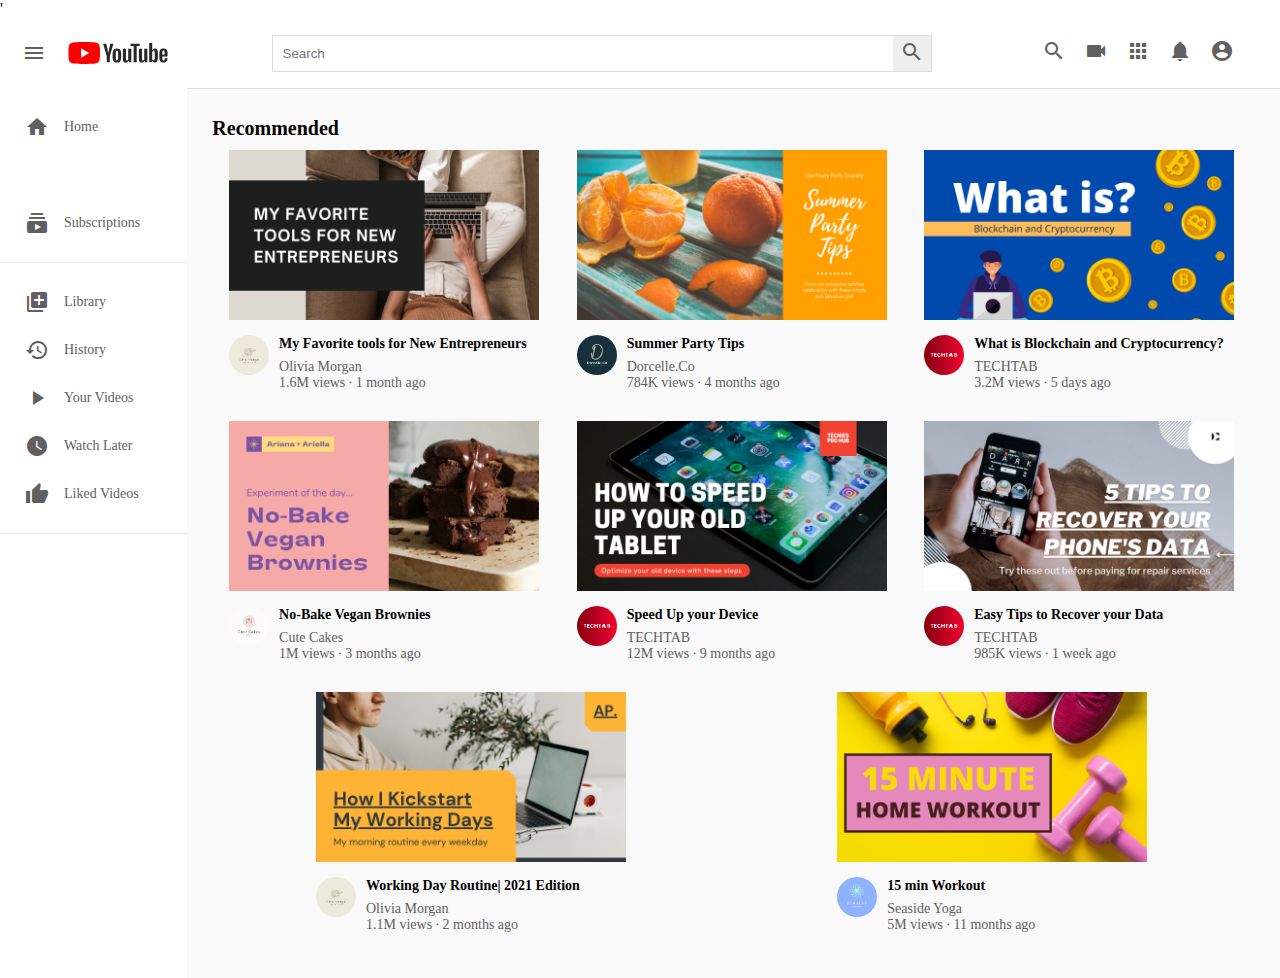
<file: index.html>
<!DOCTYPE html>
<html lang="en">
<head>
    <meta charset="UTF-8">
    <meta http-equiv="X-UA-Compatible" content="IE=edge">
    <meta name="viewport" content="width=device-width, initial-scale=1.0">
    <link href="https://fonts.googleapis.com/icon?family=Material+Icons" rel="stylesheet">' 
    <link rel="stylesheet" href="style.css"/>
    <title>YouTube Clone</title>
</head>

    <body>
       
        <div class= "header">

            <div class="header_left">
                <i id="menu" class="material-icons">menu</i>
                <img src="Images/youtubelogo.svg" alt="youtube logo">
            </div>
            
             <div class="header__search">
                <div class="search-box">     
                    <div class="form">
                        <input type="text" class="search-bar" placeholder="Search">
                        <button class="search-btn"><i class="material-icons">search</i> </button>
                    </div>
                </div>
            </div>

            <div class="header_icons">
                <i class="material-icons display-this">search</i>
                <i class="material-icons">videocam</i>
                <i class="material-icons">apps</i>
                <i class="material-icons">notifications</i>
               <a href="Account.html">
                <i class="material-icons display-this">account_circles</i></a>
            </div>

        </div>

        <div class="mainbody">
            <div class="sidebar">
                <div class="sidebar_categories">
                    <div class="sidebar_category">
                        <i class="material-icons">home</i>
                        <span>Home</span>
                    </div>

                    <div class="sidebar_category">
                        <i class="material-icons">local_fire_department</i>
                        <span>Trending</span>
                    </div>

                    <div class="sidebar_category">
                        <i class="material-icons">subscriptions</i>
                        <span>Subscriptions</span>
                    </div>
                </div>
                <hr/>

                <div class="sidebar_categories">
                    <div class="sidebar_category">
                        <i class="material-icons">library_add</i>
                        <span>Library</span>
                    </div>

                    <div class="sidebar_category">
                        <i class="material-icons">history</i>
                        <span>History</span>
                    </div>

                    <div class="sidebar_category">
                        <i class="material-icons">play_arrow</i>
                        <span>Your Videos</span>
                    </div>

                    <div class="sidebar_category">
                        <i class="material-icons">watch_later</i>
                        <span>Watch Later</span>
                    </div>

                    <div class="sidebar_category">
                        <i class="material-icons">thumb_up</i>
                        <span>Liked Videos</span>
                    </div>
                </div>
                <hr/>
            </div>
          

            <div class="videos">
                <h1>Recommended</h1>
                <div class="videos_container">
           
                    <div class="video">
                        <div class="video_thumbnail">
                            <img src="./Images/1.png" alt="img1">
                        </div>
                        <div class="video_details">
                            <div class="author">
                                <img src="./Images/11.png" alt="author">
                            </div>
                            <div class="title">
                                <h3>My Favorite tools for New Entrepreneurs</h3>
                                <a href="">Olivia Morgan</a>
                                <span> 1.6M views ∙ 1 month ago</span>
                            </div>
                        </div>
                    </div>
        
                    <div class="video">
                        <div class="video_thumbnail">
                            <img src="./Images/2.png " alt="img2">
                        </div>
                        <div class="video_details">
                            <div class="author">
                                <img src="./Images/22.png" alt="author">
                            </div>
                            <div class="title">
                                <h3>Summer Party Tips</h3>
                                <a href="">Dorcelle.Co</a>
                                <span> 784K views ∙ 4 months ago</span>
                            </div>
                        </div>
                    </div>
                    
                    <div class="video">

                        <div class="video_thumbnail">
                            <img src="./Images/5.png " alt="img5">
                        </div>
                        <div class="video_details">
                            <div class="author">
                                <img src="./Images/44.png" alt="author">
                            </div>
                            <div class="title">
                                <h3>What is Blockchain and Cryptocurrency?</h3>
                                <a href="">TECHTAB</a>
                                <span> 3.2M views ∙ 5 days ago</span>
                            </div>
                        </div>
                    </div>
           
                    <div class="video">
                        <div class="video_thumbnail">
                            <img src="./Images/3.png " alt="img3">
                        </div>
                        <div class="video_details">
                            <div class="author">
                                <img src="./Images/33.png" alt="author">
                            </div>
                            <div class="title">
                                <h3>No-Bake Vegan Brownies</h3>
                                <a href="">Cute Cakes</a>
                                <span> 1M views ∙ 3 months ago</span>
                            </div>
                        </div>
                    </div>
                
                    <div class="video">
                        <div class="video_thumbnail">
                            <img src="./Images/6.png " alt="img6">
                        </div>
                        <div class="video_details">
                            <div class="author">
                                <img src="./Images/44.png" alt="author">
                            </div>
                            <div class="title">
                                <h3>Speed Up your Device</h3>
                                <a href="">TECHTAB</a>
                                <span> 12M views ∙ 9 months ago</span>
                            </div>
                        </div>
                    </div>
            
                    <div class="video">
                        <div class="video_thumbnail">
                            <img src="./Images/4.png " alt="img4">
                        </div>
                        <div class="video_details">
                            <div class="author">
                                <img src="./Images/44.png" alt="author">
                            </div>
                            <div class="title">
                                <h3>Easy Tips to Recover your Data</h3>
                                <a href="">TECHTAB</a>
                                <span> 985K views ∙ 1 week ago</span>
                            </div>
                        </div>
                    </div>
    
                    <div class="video">
                        <div class="video_thumbnail">
                            <img src="./Images/7.png " alt="img7">
                        </div>
                        <div class="video_details">
                            <div class="author">
                                <img src="./Images/11.png" alt="author">
                            </div>
                            <div class="title">
                                <h3>Working Day Routine| 2021 Edition</h3>
                                <a href="">Olivia Morgan</a>
                                <span> 1.1M views ∙ 2 months ago</span>
                            </div>
                        </div>
                    </div>
                  
                    <div class="video">
                        <div class="video_thumbnail">
                            <img src="./Images/9.png " alt="img9">
                        </div>
                        <div class="video_details">
                            <div class="author">
                                <img src="./Images/88.png" alt="author">
                            </div>
                            <div class="title">
                                <h3>15 min Workout</h3>
                                <a href="">Seaside Yoga</a>
                                <span> 5M views ∙ 11 months ago</span>
                            </div>
                        </div>
                    </div>
                    
                </div>
            </div>
        </div>
    </body>
</html>
</file>
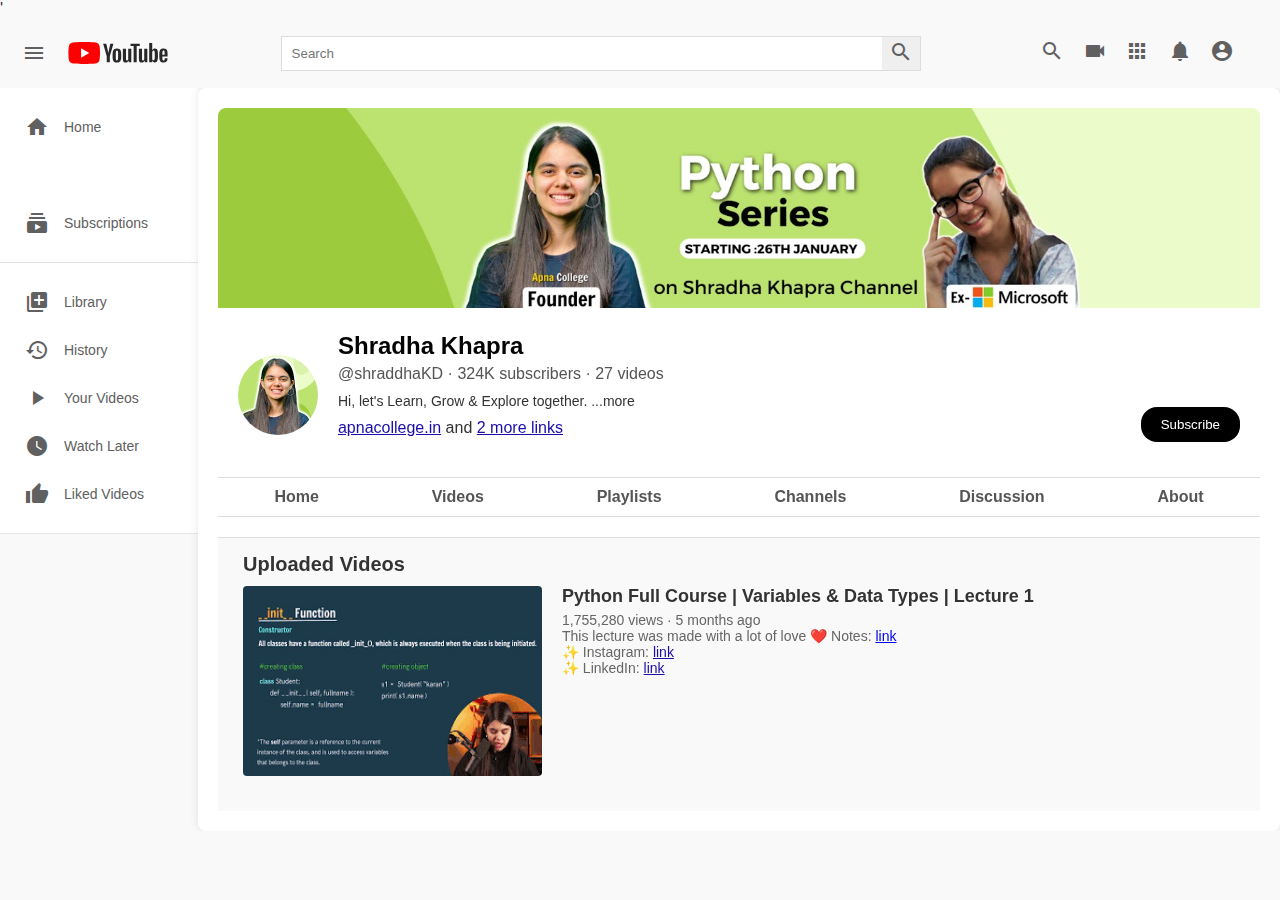
<file: Account.html>
<!DOCTYPE html>
<html lang="en">
<head>
    <meta charset="UTF-8">
    <meta name="viewport" content="width=device-width, initial-scale=1.0">
    <title>YouTube Account Page</title>
    <link href="https://fonts.googleapis.com/icon?family=Material+Icons" rel="stylesheet">' 
    <link rel="stylesheet" href="Account.css">
    <link rel="stylesheet" href="style.css">
</head>
<body>
    <div class= "header">

        <div class="header_left">
            <i id="menu" class="material-icons">menu</i>
            <img src="Images/youtubelogo.svg" alt="youtube logo">
        </div>
        
         <div class="header__search">
            <div class="search-box">     
                <div class="form">
                    <input type="text" class="search-bar" placeholder="Search">
                    <button class="search-btn"><i class="material-icons">search</i> </button>
                </div>
            </div>
        </div>

        <div class="header_icons">
            <i class="material-icons display-this">search</i>
            <i class="material-icons">videocam</i>
            <i class="material-icons">apps</i>
            <i class="material-icons">notifications</i>
           <a href="Account.html">
            <i class="material-icons display-this">account_circles</i></a>
        </div>

    </div>

    <div class="mainbody">
        <div class="sidebar">
            <div class="sidebar_categories">
                <div class="sidebar_category">
                    <i class="material-icons">home</i>
                    <span>Home</span>
                </div>

                <div class="sidebar_category">
                    <i class="material-icons">local_fire_department</i>
                    <span>Trending</span>
                </div>

                <div class="sidebar_category">
                    <i class="material-icons">subscriptions</i>
                    <span>Subscriptions</span>
                </div>
            </div>
            <hr/>

            <div class="sidebar_categories">
                <div class="sidebar_category">
                    <i class="material-icons">library_add</i>
                    <span>Library</span>
                </div>

                <div class="sidebar_category">
                    <i class="material-icons">history</i>
                    <span>History</span>
                </div>

                <div class="sidebar_category">
                    <i class="material-icons">play_arrow</i>
                    <span>Your Videos</span>
                </div>

                <div class="sidebar_category">
                    <i class="material-icons">watch_later</i>
                    <span>Watch Later</span>
                </div>

                <div class="sidebar_category">
                    <i class="material-icons">thumb_up</i>
                    <span>Liked Videos</span>
                </div>
            </div>
            <hr/>
        </div>
    <div class="account-container">
        <header>
            <div class="cover-photo">
                <img src="Images/channels4_banner.jpg" alt="Cover Photo">
            </div>
            <div class="profile-section">
                <img src="Images/channels4_profile.jpg" alt="Profile Picture" class="profile-picture">
                <div class="profile-info">
                    <h1 class="username">Shradha Khapra</h1>
                    <p class="handle">@shraddhaKD · 324K subscribers · 27 videos</p>
                    <p class="description">Hi, let's Learn, Grow & Explore together. ...more</p>
                    <div class="links">
                        <a href="#">apnacollege.in</a> and <a href="#">2 more links</a>
                    </div>
                </div>
                <button class="subscribe-button">Subscribe</button>
            </div>
            <nav>
                <ul>
                    <li><a href="#" class="active">Home</a></li>
                    <li><a href="#">Videos</a></li>
                    <li><a href="#">Playlists</a></li>
                    <li><a href="#">Channels</a></li>
                    <li><a href="#">Discussion</a></li>
                    <li><a href="#">About</a></li>
                </ul>
            </nav>
        </header>
        <main>
            <section class="videos">
                <h2>Uploaded Videos</h2>
                <div class="video-list">
                    <div class="video-item">
                        <img src="Images/Thumbnail.jpg" alt="Video Thumbnail" class="video-thumbnail">
                        <div class="video-info">
                            <h3 class="video-title">Python Full Course | Variables & Data Types | Lecture 1</h3>
                            <p class="video-stats">1,755,280 views · 5 months ago</p>
                            <p class="video-description">This lecture was made with a lot of love ❤️ Notes: <a href="#">link</a></p>
                            <p class="video-links">
                                ✨ Instagram: <a href="#">link</a><br>
                                ✨ LinkedIn: <a href="#">link</a>
                            </p>
                        </div>
                    </div>
                    
                </div>
            </section>
        </main>
    </div>
</body>
</html>
</file>
<file: style.css>
* body {
     margin: 0px;
     padding: 0px;
     box-sizing: border-box;
 }
 .material-icons{
     color: rgb(96,96,96);
 }

 .header {
     display: flex;
     justify-content: space-between;
     align-items: center;
     height: 70px;
     padding-left: 15px;
     padding-right: 15px;
 }

 .header_left {
    display: flex;
    align-items: center;
}

 .header_left img{
     width:100px;
     margin-left: 15px;

 }

 .header i{
     padding: 0px 7px;
     cursor: pointer;

 }

 .header__search .form{
     border: 1px solid #ddd;
     height: 35px;
     margin: 0;
     padding: 0;
     display: flex;
 }

 .header__search input{
     width: 600px;
     padding: 10px;
     margin: 0;
     border-radius: 0;
     border: none;
 }

 .search-bar { 
    width: 600px;
    padding: 10px;
    margin: 0;
    border-radius: 0;
    border: none;
 }

 .header__search button{
     padding: 0;
     margin: 0;
     height: 100;
     border: none;
     border-radius: 0;
 }

 .search-btn {
    padding: 0;
    margin: 0;
    height: 100;
    border: none;
    border-radius: 0;
 }
.mainbody{
     height: calc(100vh-70px);
     display: flex;
     overflow: hidden;
 }

 .sidebar{
     height: 100%;
     width: 230px;
     background-color: white;
     overflow-y: scroll;
 }

 .sidebar_categories{
     width: 100%;
     display: flex;
     flex-direction: column;
     margin-bottom: 15px;
     margin-top: 15px;
 }
 .sidebar_category{
     display: flex;
     align-items: center;
     padding: 12px 25px;
 }

 .sidebar_category span{
     margin-left: 15px;
 }

 .sidebar_category:hover{
     background: #e5e5e5;
     cursor: pointer;
 }

.sidebar::-webkit-scrollbar{
    display: none;
    
}

hr{
    height: 1px;
    background-color: #e5e5e5;
    border: none;
}

.videos{
    background-color: #f9f9f9;
    width: 100%;
    height: 100%;
    padding: 15px 25px;
    border-top: 1px solid #ddd;
    overflow-y: scroll;
}

.videos_container{
    display: flex;
    flex-direction: row;
    justify-content: space-around;
    flex-wrap: wrap;
}

.video{
    width: 310px;
    margin-right:4px;
    margin-bottom: 30px;
}

.video_thumbnail{
    width: 100%;
    height: 170px;
}

.video_thumbnail img{
    object-fit: cover;
    height: 100%;
    width: 100%;
}

.author img{
    object-fit: cover;
    border-radius: 50%;
    height: 40px;
    width: 40px;
    margin-right: 10px;
    margin-top: 5px;
    margin-bottom: 0px;
}

.video_details {
    display:flex;
    margin-top: 10px;
    
}

.title{
    display: flex;
    flex-direction: column;
    font-size: 40px;
}

.title h3{
    color: rgb(3,3,3);
    line-height: 18px;
    font-size: 14px;
    margin-bottom: 6px;
    margin-top: 5px;
}

.title a,span{
    text-decoration: none;
    color: rgb(96,96,96);
    font-size: 14px;
}

h1{
    font-size: 20px;
    margin-bottom: 10px;
    color: rgb(3,3,3);

}
</file>
<file: Account.css>
/* styles.css */

/* Basic reset */
* {
    margin: 0;
    padding: 0;
    box-sizing: border-box;
}

body {
    font-family: Arial, sans-serif;
    background-color: #f9f9f9;
    color: #333;
}

.account-container {
    max-width: 1200px;
    margin: 0 auto;
    padding: 20px;
    background-color: #fff;
    box-shadow: 0 0 10px rgba(0, 0, 0, 0.1);
    border-radius: 8px;
}

header {
    border-bottom: 1px solid #ddd;
}

.cover-photo img {
    width: 100%;
    height: 200px;
    object-fit: cover;
    border-radius: 8px 8px 0 0;
}

.profile-section {
    display: flex;
    align-items: center;
    padding: 20px;
}

.profile-picture {
    width: 80px;
    height: 80px;
    border-radius: 50%;
    margin-right: 20px;
}

.profile-info {
    flex: 1;
}

.username {
    font-size: 24px;
    margin-bottom: 5px;
}

.handle {
    font-size: 16px;
    color: #555;
    margin-bottom: 10px;
}

.description {
    font-size: 14px;
    margin-bottom: 10px;
}
.links{
    margin-bottom: 20px;
}
.links a {
    color: #1a0dab;
}

.subscribe-button {
    background-color: black;
    color: white;
    padding: 10px 20px;
    border: none;
    border-radius:1rem;
    cursor: pointer;
    margin-top: 60px;
   
 
}

.subscribe-button:hover {
    background-color: black;
    border-radius: 1rem;
}

nav ul {
    list-style: none;
    display: flex;
    justify-content: space-around;
    padding: 10px 0;
    border-top: 1px solid #ddd;
}

nav ul li a {
    text-decoration: none;
    color: #555;
    font-weight: bold;
}

nav ul li a:hover {
    color: #000;
}

main {
    padding-top: 20px;
}

.videos h2 {
    font-size: 20px;
    margin-bottom: 10px;
}

.video-list {
    display: flex;
    flex-direction: column;
}

.video-item {
    display: flex;
    margin-bottom: 20px;
}

.video-thumbnail {
    width: 299px;
    height: 190px;
    border-radius: 4px;
    margin-right: 20px;
}

.video-info {
    display: flex;
    flex-direction: column;
}

.video-title {
    font-size: 18px;
    margin-bottom: 5px;
}

.video-stats,
.video-description,
.video-links {
    font-size: 14px;
    color: #666;
}

.video-links a {
    color: #1a0dab;
}
</file>
